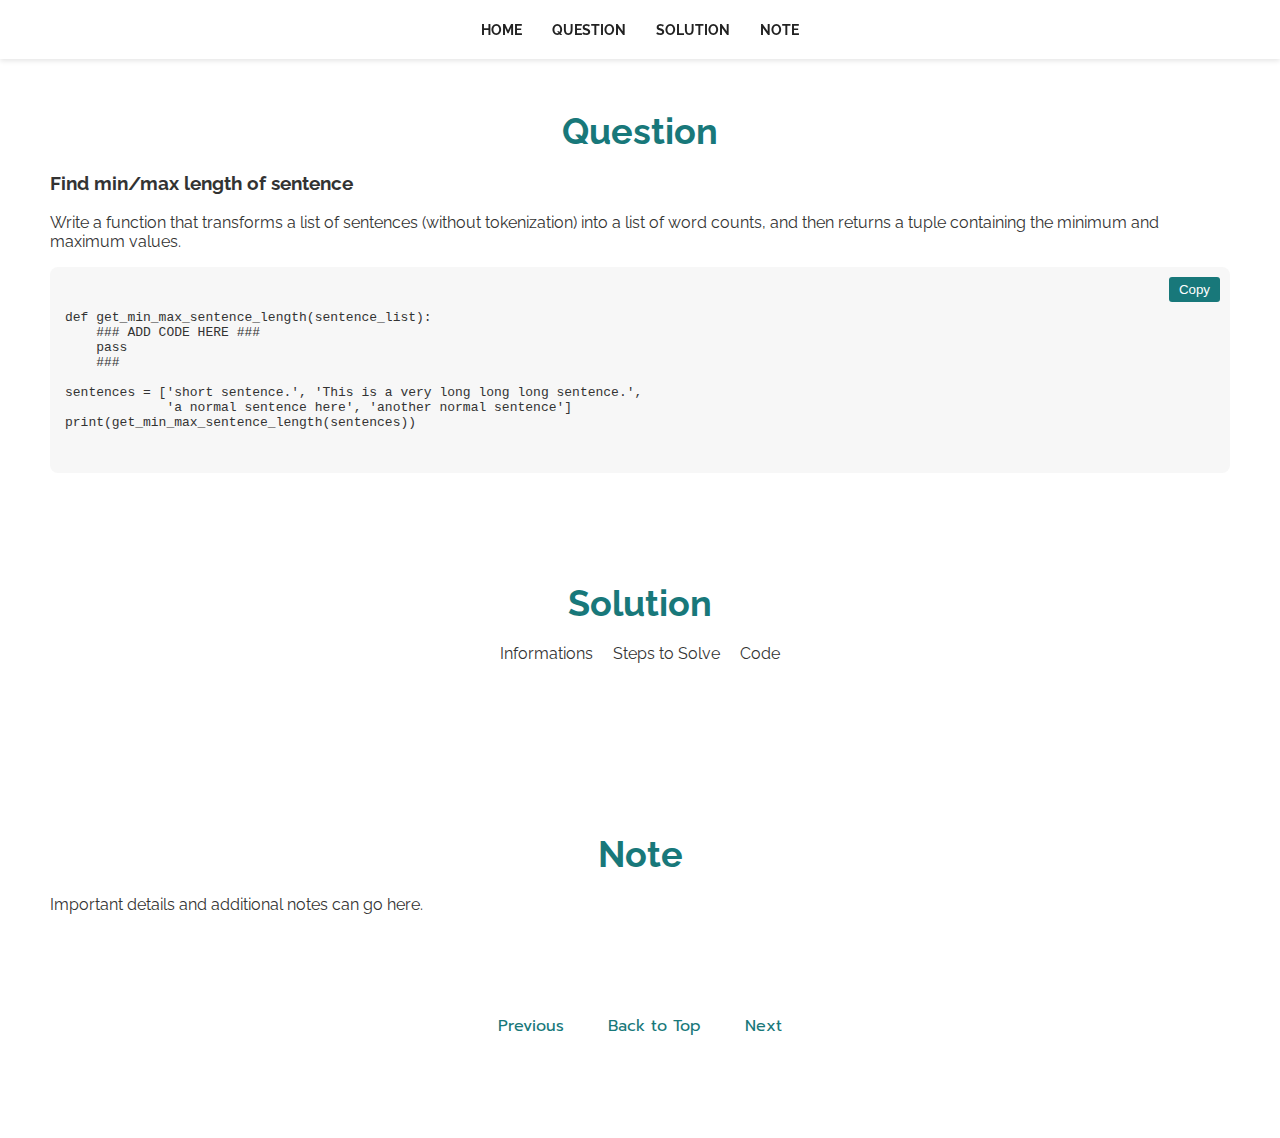
<file: Lab_nested_data_1/index.html>
<!DOCTYPE html>
<html lang="en">
<head>
    <meta charset="UTF-8">
    <meta name="viewport" content="width=device-width, initial-scale=1.0">
    <title>Find min/max length of sentence</title>
    <link href="https://fonts.googleapis.com/css?family=Raleway:800,700,400&display=swap" rel="stylesheet">
    <link href="https://fonts.googleapis.com/css?family=Prompt&display=swap" rel="stylesheet">
    <link rel="stylesheet" href="styles.css">
</head>
<body>
    <!-- Header Section -->
    <header id="header_wrapper">
        <div class="header_box">
            <nav class="navStyle">
                <ul>
                    <li><a href="https://pxnchxn.github.io/">Home</a></li>
                    <li><a href="#question">Question</a></li>
                    <li><a href="#solution">Solution</a></li>
                    <li><a href="#note">Note</a></li>
                </ul>
            </nav>
        </div>
    </header>

    <!-- Question Section -->
    <section id="question" class="section">
        <h2>Question</h2>
        <h3>Find min/max length of sentence</h3>
        <p>Write a function that transforms a list of sentences (without tokenization) into a list of word counts, and then returns a tuple containing the minimum and maximum values.</p>
        <div class="code-box">
            <button class="copy-code" onclick="copyCode(this)">Copy</button>
            <pre><code>
def get_min_max_sentence_length(sentence_list):
    ### ADD CODE HERE ###
    pass
    ###

sentences = ['short sentence.', 'This is a very long long long sentence.',
             'a normal sentence here', 'another normal sentence']
print(get_min_max_sentence_length(sentences))
            </code></pre>
        </div>
    </section>

    <!-- Solution Section -->
    <section id="solution" class="section">
        <h2>Solution</h2>
        <div id="filters">
            <ul>
                <li><a href="#" onclick="filterPortfolio('info'); return false;">Informations</a></li>
                <li><a href="#" onclick="filterPortfolio('steps'); return false;">Steps to Solve</a></li>
                <li><a href="#" onclick="filterPortfolio('code'); return false;">Code</a></li>
            </ul>
        </div>
        <div id="portfolio_wrapper">
            <div class="portfolio-item info">
                <h3>Informations</h3>
                <p>This section provides detailed information about solving the problem.</p>
            </div>
            <div class="portfolio-item steps">
                <h3>Steps to Solve</h3>
                <p>1. Analyze the input.</p>
                <p>2. Transform the input into word counts.</p>
                <p>3. Calculate the min and max values.</p>
            </div>
            <div class="portfolio-item code">
                <h3>Code</h3>
                <div class="code-box">
                    <button class="copy-code" onclick="copyCode(this)">Copy</button>
                    <pre><code>
def create_tuples(dictionary):
    return sorted([(key, value) for key, value in dictionary.items()], key=lambda x: x[0])

example_dict = {
    'John': 'john123',
    'Alice': 'alice456',
    'Bob': 'bob789'
}

print(create_tuples(example_dict))
                    </code></pre>
                </div>
            </div>
        </div>
    </section>

    <!-- Note Section -->
    <section id="note" class="section">
        <h2>Note</h2>
        <p>Important details and additional notes can go here.</p>
    </section>

    <!-- Navigation Buttons -->
    <div class="navigation-buttons">
        <a >Previous</a>
        <a href="#top">Back to Top</a>
        <a href="https://pxnchxn.github.io/Lab_nested_data_2/">Next</a>
    </div>

    <script src="script.js"></script>
</body>
</html>
</file>
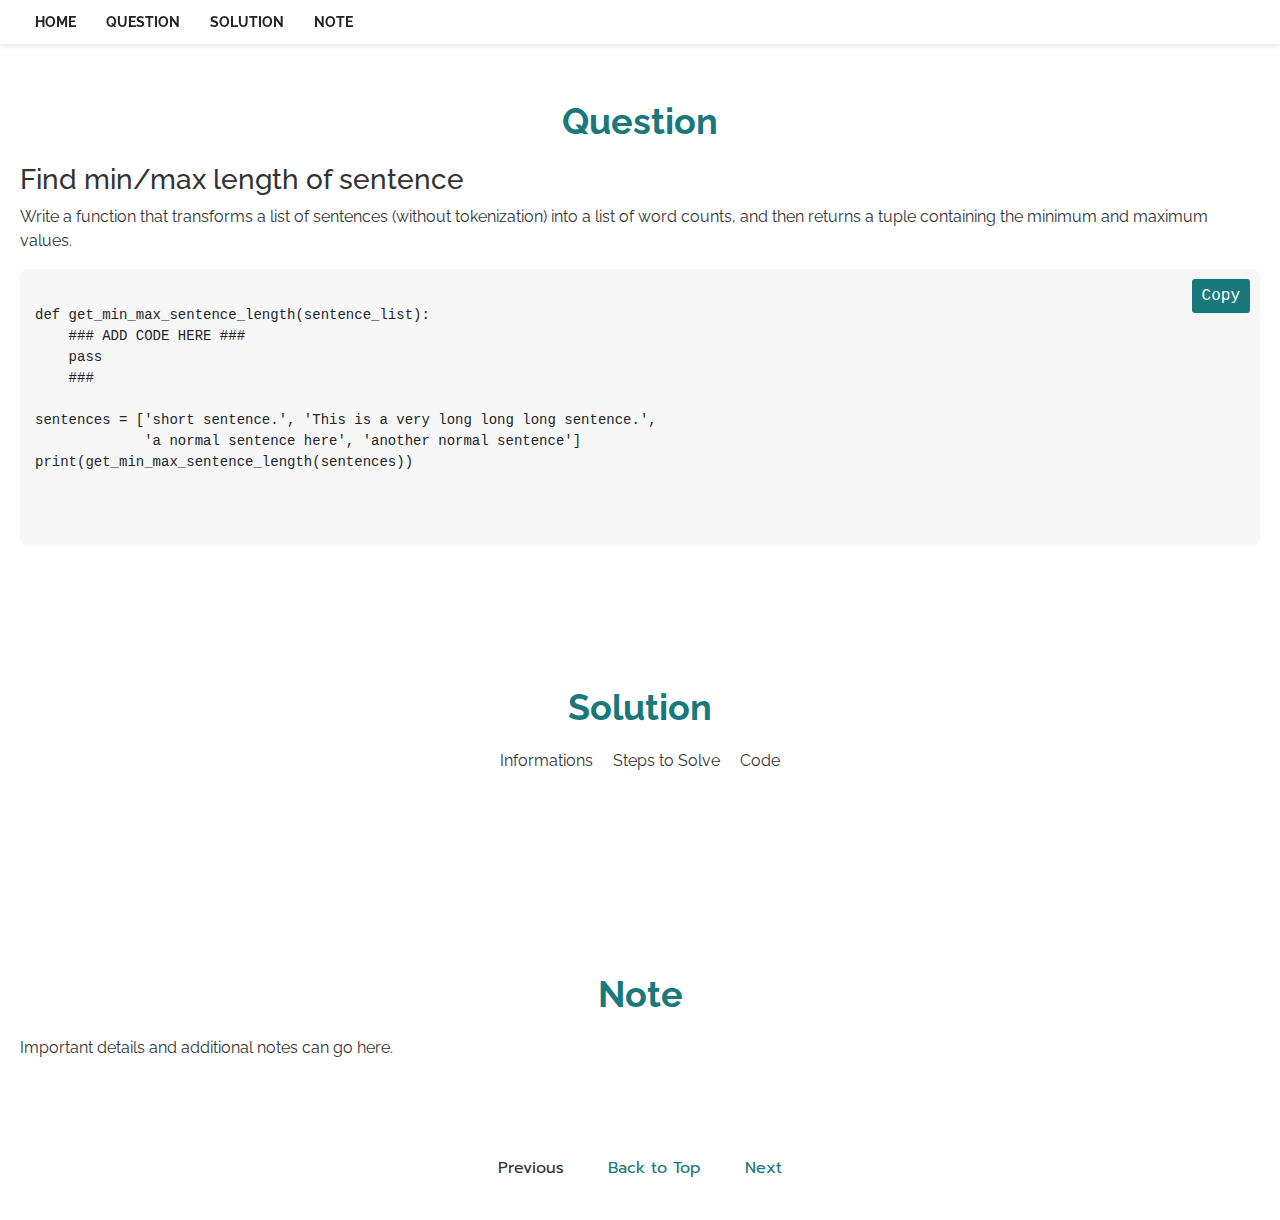
<file: nested_dict_q_1/index.html>
<!DOCTYPE html>
<html lang="en">
<head>
    <meta charset="UTF-8">
    <meta name="viewport" content="width=device-width, initial-scale=1.0">
    <title>Find min/max length of sentence</title>
    <link href="https://fonts.googleapis.com/css?family=Raleway:800,700,400&display=swap" rel="stylesheet">
    <link href="https://fonts.googleapis.com/css?family=Prompt&display=swap" rel="stylesheet">
    <link rel="stylesheet" href="https://stackpath.bootstrapcdn.com/bootstrap/4.5.2/css/bootstrap.min.css">
    <style>
        /* General Reset */
        body {
            font-family: 'Raleway', sans-serif;
            margin: 0;
            padding: 0;
            color: #333;
            scroll-behavior: smooth;
            background-color: #ffffff;
        }
        ul {
            list-style: none;
            padding: 0;
            margin: 0;
        }
        a {
            text-decoration: none;
            color: inherit;
        }

        /* Navbar */
        #header_wrapper {
            background: #ffffff;
            position: fixed;
            width: 100%;
            top: 0;
            left: 0;
            z-index: 1000;
            box-shadow: 0 2px 5px rgba(0, 0, 0, 0.1);
        }
        .header_box {
            display: flex;
            justify-content: space-between;
            align-items: center;
            padding: 10px 20px;
        }
        .navStyle ul {
            display: flex;
        }
        .navStyle ul li {
            margin: 0 15px;
        }
        .navStyle ul li a {
            font-size: 14px;
            color: #222;
            text-transform: uppercase;
            font-weight: bold;
        }
        .navStyle ul li a:hover {
            color: #18787a;
        }

        /* Section Titles */
        .section h2 {
            font-size: 36px;
            font-weight: bold;
            text-align: center;
            color: #18787a;
            margin-bottom: 20px;
        }
        .section {
            padding: 100px 20px 40px; /* Adjust for fixed navbar */
            background: #ffffff;
        }

        /* Navigation Buttons */
        .navigation-buttons {
            text-align: center;
            margin: 40px 0;
        }
        .navigation-buttons a {
            color: #18787a;
            text-decoration: none;
            padding: 10px 20px;
            font-family: 'Prompt', sans-serif;
        }
        .navigation-buttons a:hover {
            text-decoration: underline;
        }

        /* Portfolio Section */
        #filters {
            text-align: center;
            margin: 20px 0;
        }
        #filters ul {
            display: inline-flex;
        }
        #filters li {
            margin: 0 10px;
        }
        #portfolio_wrapper {
            padding: 20px;
        }
        .portfolio-item {
            display: none;
            width: 100%;
            margin: 20px 0;
            border: 1px solid #ccc;
            padding: 20px;
            border-radius: 5px;
            opacity: 0;
            transition: opacity 0.3s ease-in-out;
        }
        .portfolio-item.active {
            display: block;
            opacity: 1;
        }

        /* Code Box */
        .code-box {
            background: #f7f7f7;
            padding: 15px;
            border-radius: 8px;
            font-family: "Courier New", monospace;
            overflow-x: auto;
            position: relative;
        }
        .copy-code {
            position: absolute;
            top: 10px;
            right: 10px;
            background-color: #18787a;
            color: #fff;
            padding: 5px 10px;
            border-radius: 3px;
            border: none;
            cursor: pointer;
        }
        .copy-code:hover {
            background-color: #145f60;
        }
    </style>
</head>
<body>
    <!-- Header Section -->
    <header id="header_wrapper">
        <div class="header_box">
            <nav class="navStyle">
                <ul>
                    <li><a href="https://pxnchxn.github.io">Home</a></li>
                    <li><a href="#question">Question</a></li>
                    <li><a href="#solution">Solution</a></li>
                    <li><a href="#note">Note</a></li>
                </ul>
            </nav>
        </div>
    </header>

    <!-- Question Section -->
    <section id="question" class="section">
        <h2>Question</h2>
        <h3>Find min/max length of sentence</h3>
        <p>Write a function that transforms a list of sentences (without tokenization) into a list of word counts, and then returns a tuple containing the minimum and maximum values.</p>
        <div class="code-box">
            <button class="copy-code" onclick="copyCode(this)">Copy</button>
            <pre>
<code>
def get_min_max_sentence_length(sentence_list):
    ### ADD CODE HERE ###
    pass
    ###

sentences = ['short sentence.', 'This is a very long long long sentence.',
             'a normal sentence here', 'another normal sentence']
print(get_min_max_sentence_length(sentences))
</code>
            </pre>
        </div>
    </section>

    <!-- Solution Section -->
    <section id="solution" class="section">
        <h2>Solution</h2>
        <div id="filters">
            <ul>
                <li><a href="#" onclick="filterPortfolio('info'); return false;">Informations</a></li>
                <li><a href="#" onclick="filterPortfolio('steps'); return false;">Steps to Solve</a></li>
                <li><a href="#" onclick="filterPortfolio('code'); return false;">Code</a></li>
            </ul>
        </div>
        <div id="portfolio_wrapper">
            <div class="portfolio-item info">
                <h3>Informations</h3>
                <p>This section provides detailed information about solving the problem.</p>
            </div>
            <div class="portfolio-item steps">
                <h3>Steps to Solve</h3>
                <p>1. Analyze the input.</p>
                <p>2. Transform the input into word counts.</p>
                <p>3. Calculate the min and max values.</p>
            </div>
            <div class="portfolio-item code">
                <h3>Code</h3>
                <div class="code-box">
                    <button class="copy-code" onclick="copyCode(this)">Copy</button>
                    <pre><code>
def create_tuples(dictionary):
    return sorted([(key, value) for key, value in dictionary.items()], key=lambda x: x[0])

example_dict = {
    'John': 'john123',
    'Alice': 'alice456',
    'Bob': 'bob789'
}

print(create_tuples(example_dict))
                    </code></pre>
                </div>
            </div>
        </div>
    </section>

    <!-- Note Section -->
    <section id="note" class="section">
        <h2>Note</h2>
        <p>Important details and additional notes can go here.</p>
    </section>

    <!-- Navigation Buttons -->
    <div class="navigation-buttons">
        <a >Previous</a>
        <a href="#top">Back to Top</a>
        <a href="https://pxnchxn.github.io/nested_list_q_2">Next</a>
    </div>

    <script>
        function filterPortfolio(filter) {
            const items = document.querySelectorAll(".portfolio-item");
            items.forEach(item => {
                if (item.classList.contains(filter)) {
                    item.classList.add("active");
                } else {
                    item.classList.remove("active");
                }
            });
        }

        function copyCode(button) {
            const codeBox = button.nextElementSibling.querySelector("code");
            const codeText = codeBox.textContent.trim();

            const tempTextarea = document.createElement("textarea");
            tempTextarea.value = codeText;
            document.body.appendChild(tempTextarea);

            tempTextarea.select();
            document.execCommand("copy");
            document.body.removeChild(tempTextarea);

            button.textContent = "Copied!";
            setTimeout(() => button.textContent = "Copy", 2000);
        }
    </script>
</body>
</html>
</file>
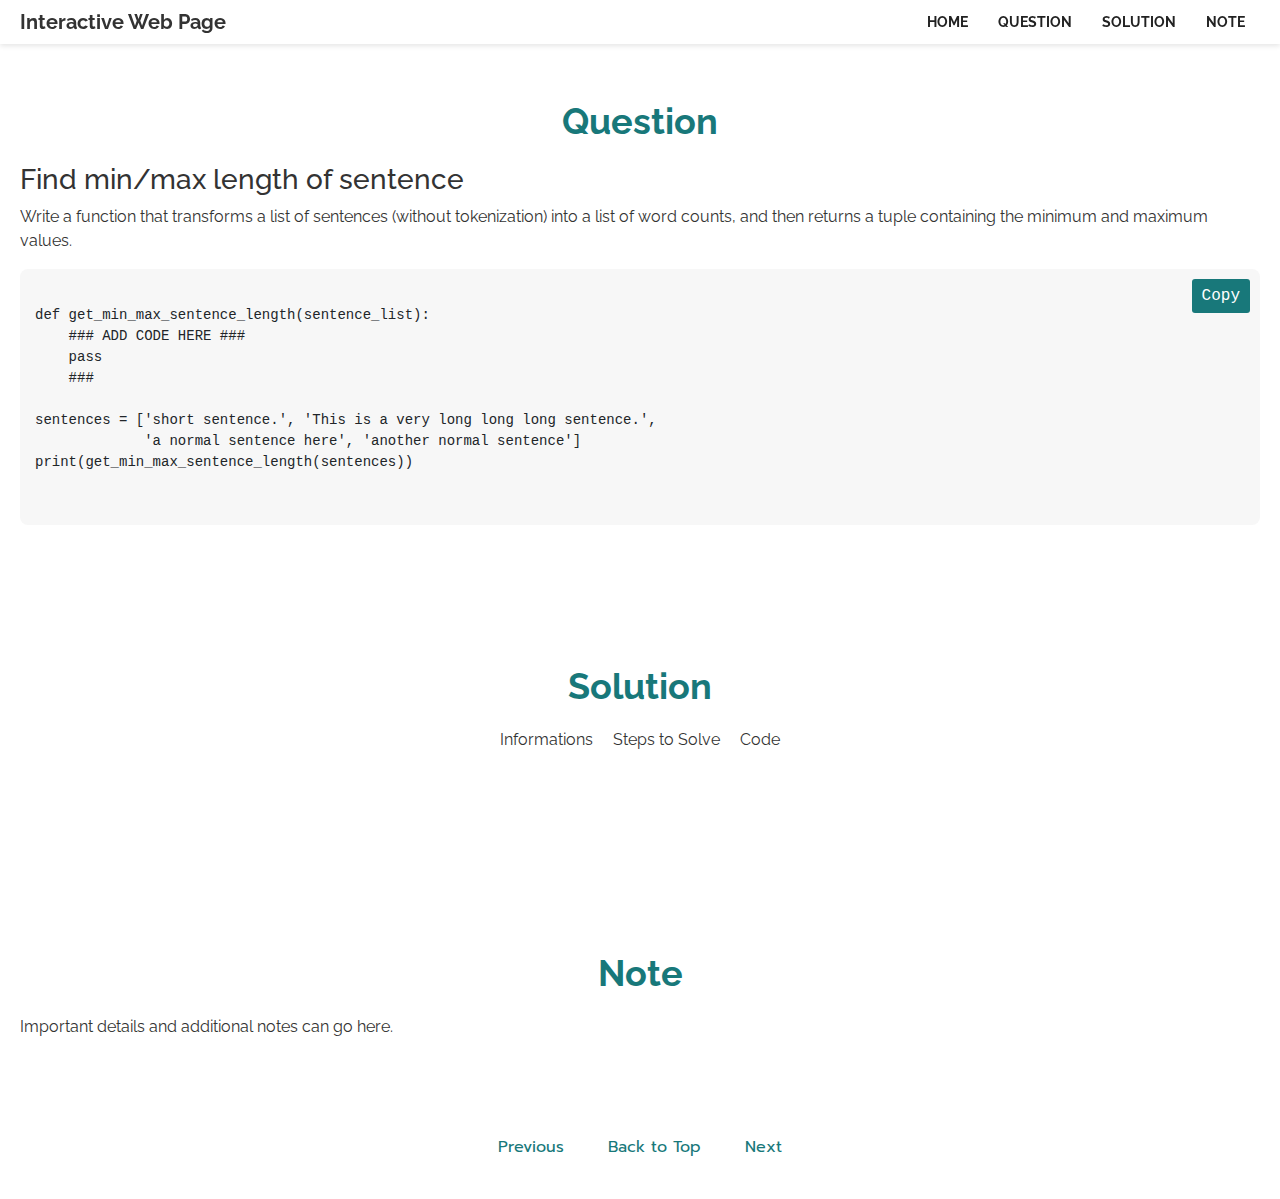
<file: nested_dict_q_1/interactive_web_page_fixed_nav.html>
<!DOCTYPE html>
<html lang="en">
<head>
    <meta charset="UTF-8">
    <meta name="viewport" content="width=device-width, initial-scale=1.0">
    <title>Interactive Web Page</title>
    <link href="https://fonts.googleapis.com/css?family=Raleway:800,700,400&display=swap" rel="stylesheet">
    <link href="https://fonts.googleapis.com/css?family=Prompt&display=swap" rel="stylesheet">
    <link rel="stylesheet" href="https://stackpath.bootstrapcdn.com/bootstrap/4.5.2/css/bootstrap.min.css">
    <style>
        /* General Reset */
        body {
            font-family: 'Raleway', sans-serif;
            margin: 0;
            padding: 0;
            color: #333;
            scroll-behavior: smooth;
            background-color: #ffffff;
        }
        ul {
            list-style: none;
            padding: 0;
            margin: 0;
        }
        a {
            text-decoration: none;
            color: inherit;
        }

        /* Navbar */
        #header_wrapper {
            background: #ffffff;
            position: fixed;
            width: 100%;
            top: 0;
            left: 0;
            z-index: 1000;
            box-shadow: 0 2px 5px rgba(0, 0, 0, 0.1);
        }
        .header_box {
            display: flex;
            justify-content: space-between;
            align-items: center;
            padding: 10px 20px;
        }
        .navStyle ul {
            display: flex;
        }
        .navStyle ul li {
            margin: 0 15px;
        }
        .navStyle ul li a {
            font-size: 14px;
            color: #222;
            text-transform: uppercase;
            font-weight: bold;
        }
        .navStyle ul li a:hover {
            color: #18787a;
        }

        /* Section Titles */
        .section h2 {
            font-size: 36px;
            font-weight: bold;
            text-align: center;
            color: #18787a;
            margin-bottom: 20px;
        }
        .section {
            padding: 100px 20px 40px; /* Adjust for fixed navbar */
            background: #ffffff;
        }

        /* Navigation Buttons */
        .navigation-buttons {
            text-align: center;
            margin: 40px 0;
        }
        .navigation-buttons a {
            color: #18787a;
            text-decoration: none;
            padding: 10px 20px;
            font-family: 'Prompt', sans-serif;
        }
        .navigation-buttons a:hover {
            text-decoration: underline;
        }

        /* Portfolio Section */
        #filters {
            text-align: center;
            margin: 20px 0;
        }
        #filters ul {
            display: inline-flex;
        }
        #filters li {
            margin: 0 10px;
        }
        #portfolio_wrapper {
            padding: 20px;
        }
        .portfolio-item {
            display: none;
            width: 100%;
            margin: 20px 0;
            border: 1px solid #ccc;
            padding: 20px;
            border-radius: 5px;
            opacity: 0;
            transition: opacity 0.3s ease-in-out;
        }
        .portfolio-item.active {
            display: block;
            opacity: 1;
        }

        /* Code Box */
        .code-box {
            background: #f7f7f7;
            padding: 15px;
            border-radius: 8px;
            font-family: "Courier New", monospace;
            overflow-x: auto;
            position: relative;
        }
        .copy-code {
            position: absolute;
            top: 10px;
            right: 10px;
            background-color: #18787a;
            color: #fff;
            padding: 5px 10px;
            border-radius: 3px;
            border: none;
            cursor: pointer;
        }
        .copy-code:hover {
            background-color: #145f60;
        }
    </style>
</head>
<body>
    <!-- Header Section -->
    <header id="header_wrapper">
        <div class="header_box">
            <h1 style="font-size: 20px; font-weight: bold; margin: 0;">Interactive Web Page</h1>
            <nav class="navStyle">
                <ul>
                    <li><a href="#home">Home</a></li>
                    <li><a href="#question">Question</a></li>
                    <li><a href="#solution">Solution</a></li>
                    <li><a href="#note">Note</a></li>
                </ul>
            </nav>
        </div>
    </header>

    <!-- Question Section -->
    <section id="question" class="section">
        <h2>Question</h2>
        <h3>Find min/max length of sentence</h3>
        <p>Write a function that transforms a list of sentences (without tokenization) into a list of word counts, and then returns a tuple containing the minimum and maximum values.</p>
        <div class="code-box">
            <button class="copy-code" onclick="copyCode(this)">Copy</button>
            <pre><code>
def get_min_max_sentence_length(sentence_list):
    ### ADD CODE HERE ###
    pass
    ###

sentences = ['short sentence.', 'This is a very long long long sentence.',
             'a normal sentence here', 'another normal sentence']
print(get_min_max_sentence_length(sentences))
            </code></pre>
        </div>
    </section>

    <!-- Solution Section -->
    <section id="solution" class="section">
        <h2>Solution</h2>
        <div id="filters">
            <ul>
                <li><a href="#" onclick="filterPortfolio('info'); return false;">Informations</a></li>
                <li><a href="#" onclick="filterPortfolio('steps'); return false;">Steps to Solve</a></li>
                <li><a href="#" onclick="filterPortfolio('code'); return false;">Code</a></li>
            </ul>
        </div>
        <div id="portfolio_wrapper">
            <div class="portfolio-item info">
                <h3>Informations</h3>
                <p>This section provides detailed information about solving the problem.</p>
            </div>
            <div class="portfolio-item steps">
                <h3>Steps to Solve</h3>
                <p>1. Analyze the input.</p>
                <p>2. Transform the input into word counts.</p>
                <p>3. Calculate the min and max values.</p>
            </div>
            <div class="portfolio-item code">
                <h3>Code</h3>
                <div class="code-box">
                    <button class="copy-code" onclick="copyCode(this)">Copy</button>
                    <pre><code>
def create_tuples(dictionary):
    return sorted([(key, value) for key, value in dictionary.items()], key=lambda x: x[0])

example_dict = {
    'John': 'john123',
    'Alice': 'alice456',
    'Bob': 'bob789'
}

print(create_tuples(example_dict))
                    </code></pre>
                </div>
            </div>
        </div>
    </section>

    <!-- Note Section -->
    <section id="note" class="section">
        <h2>Note</h2>
        <p>Important details and additional notes can go here.</p>
    </section>

    <!-- Navigation Buttons -->
    <div class="navigation-buttons">
        <a href="#previous">Previous</a>
        <a href="#top">Back to Top</a>
        <a href="#next">Next</a>
    </div>

    <script>
        function filterPortfolio(filter) {
            const items = document.querySelectorAll(".portfolio-item");
            items.forEach(item => {
                if (item.classList.contains(filter)) {
                    item.classList.add("active");
                } else {
                    item.classList.remove("active");
                }
            });
        }

        function copyCode(button) {
            const codeBox = button.nextElementSibling.querySelector("code");
            const codeText = codeBox.textContent.trim();

            const tempTextarea = document.createElement("textarea");
            tempTextarea.value = codeText;
            document.body.appendChild(tempTextarea);

            tempTextarea.select();
            document.execCommand("copy");
            document.body.removeChild(tempTextarea);

            button.textContent = "Copied!";
            setTimeout(() => button.textContent = "Copy", 2000);
        }
    </script>
</body>
</html>
</file>
<file: Lab_nested_data_1/styles.css>
/* General Reset */
body {
    font-family: 'Raleway', sans-serif;
    margin: 0;
    padding: 20;
    color: #333;
    scroll-behavior: smooth;
    background-color: #ffffff;
}
ul {
    list-style: none;
    padding: 0;
    margin: 0;
}
a {
    text-decoration: none;
    color: inherit;
}

/* Navbar */
#header_wrapper {
    background: #ffffff;
    position: fixed;
    width: 100%;
    top: 0;
    left: 0;
    z-index: 1000;
    box-shadow: 0 2px 5px rgba(0, 0, 0, 0.1);
}
.header_box {
    display: flex;
    justify-content: center;
    align-items: center;
    padding: 20px 20px;
}
.navStyle ul {
    display: flex;
}
.navStyle ul li {
    margin: 0 15px;
}
.navStyle ul li a {
    font-size: 14px;
    color: #222;
    text-transform: uppercase;
    font-weight: bold;
}
.navStyle ul li a:hover {
    color: #18787a;
}

/* Section Titles */
.section h2 {
    font-size: 36px;
    font-weight: bold;
    text-align: center;
    color: #18787a;
    margin-bottom: 20px;
}
.section {
    padding: 80px 50px 0px; /* Adjust for fixed navbar */
    background: #ffffff;
}

/* Navigation Buttons */
.navigation-buttons {
    text-align: center;
    margin: 100px 0;
}
.navigation-buttons a {
    color: #18787a;
    text-decoration: none;
    padding: 10px 20px;
    font-family: 'Prompt', sans-serif;
}
.navigation-buttons a:hover {
    text-decoration: underline;
}

/* Portfolio Section */
#filters {
    text-align: center;
    margin: 20px 0;
}
#filters ul {
    display: inline-flex;
}
#filters li {
    margin: 0 10px;
}
#portfolio_wrapper {
    padding: 20px;
}
.portfolio-item {
    display: none;
    margin: 20px 0;
    border: 1px solid #ccc;
    padding: 20px;
    border-radius: 5px;
    opacity: 0;
    transition: opacity 0.3s ease-in-out;
}
.portfolio-item.active {
    display: block;
    opacity: 1;
}

/* Code Box */
.code-box {
    background: #f7f7f7;
    padding: 15px;
    border-radius: 8px;
    font-family: "Courier New", monospace;
    overflow-x: auto;
    position: relative;
}
.copy-code {
    position: absolute;
    top: 10px;
    right: 10px;
    background-color: #18787a;
    color: #fff;
    padding: 5px 10px;
    border-radius: 3px;
    border: none;
    cursor: pointer;
}
.copy-code:hover {
    background-color: #145f60;
}
</file>
